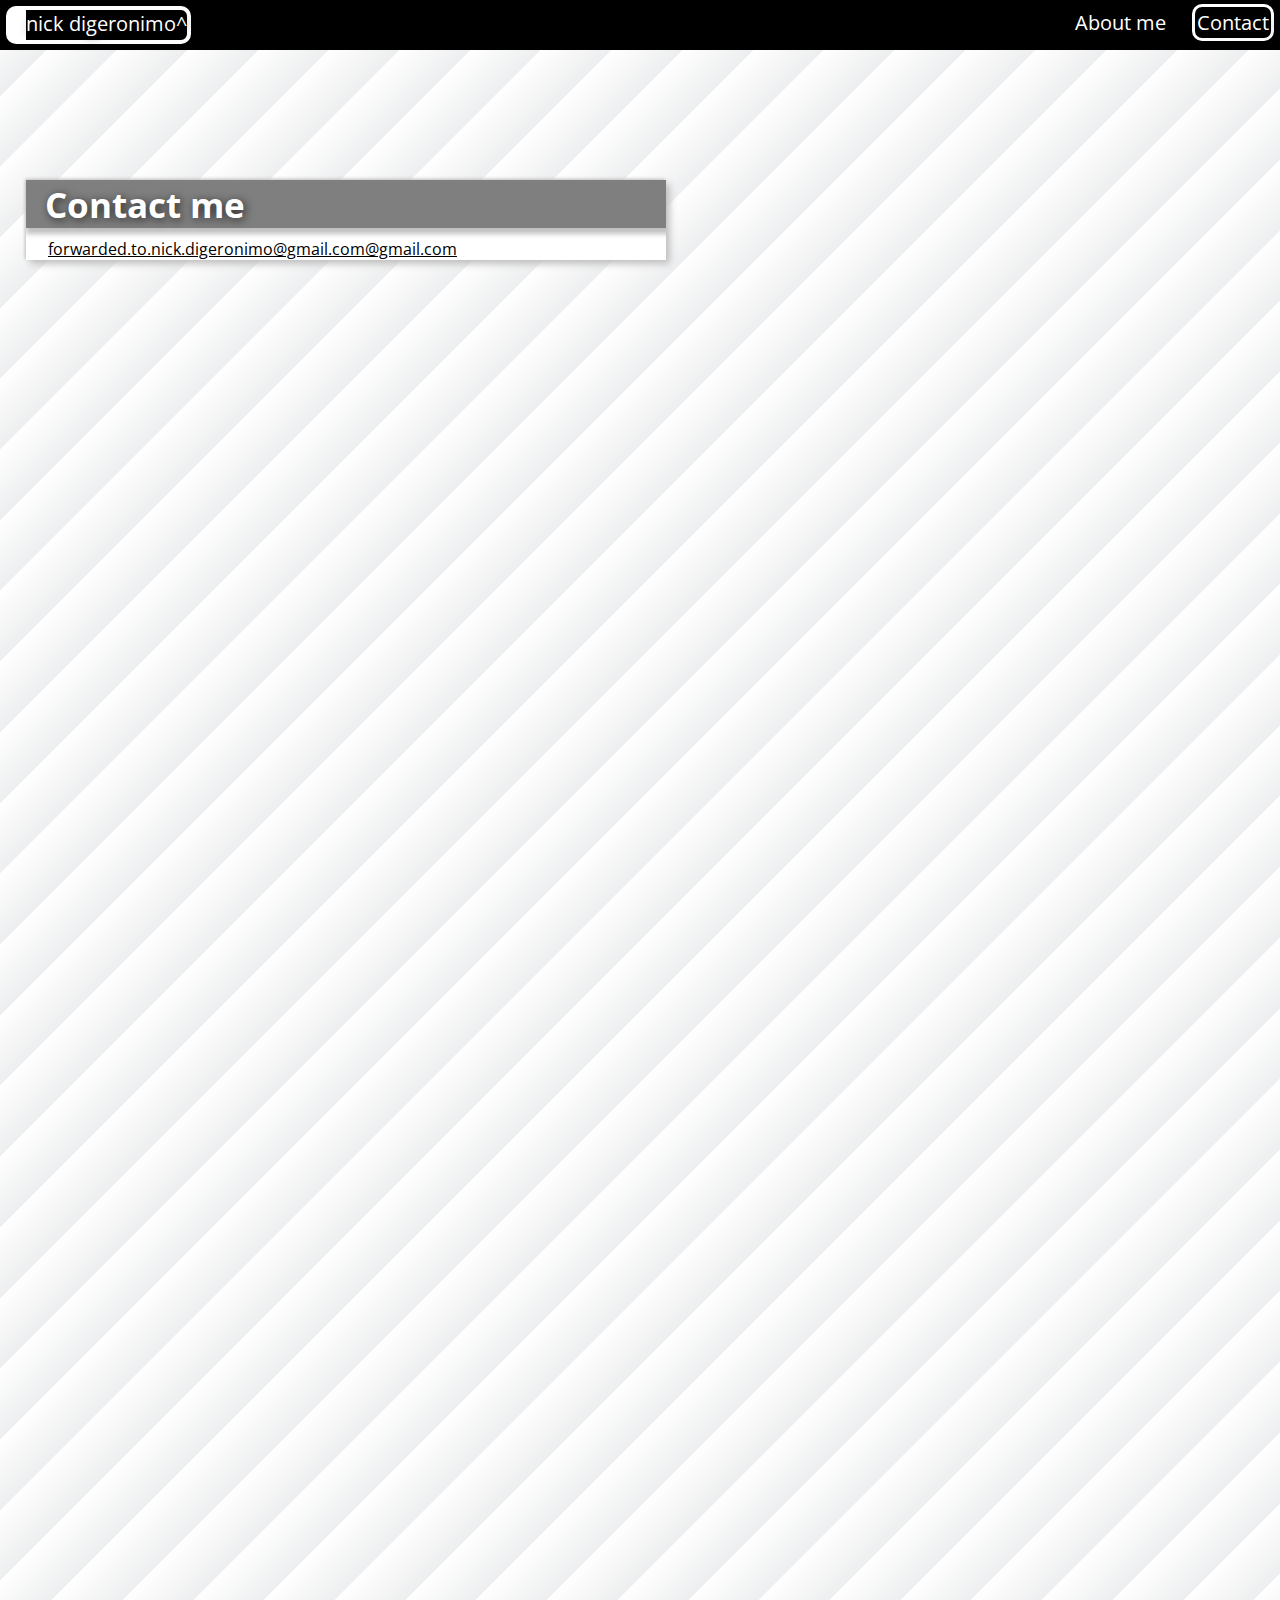
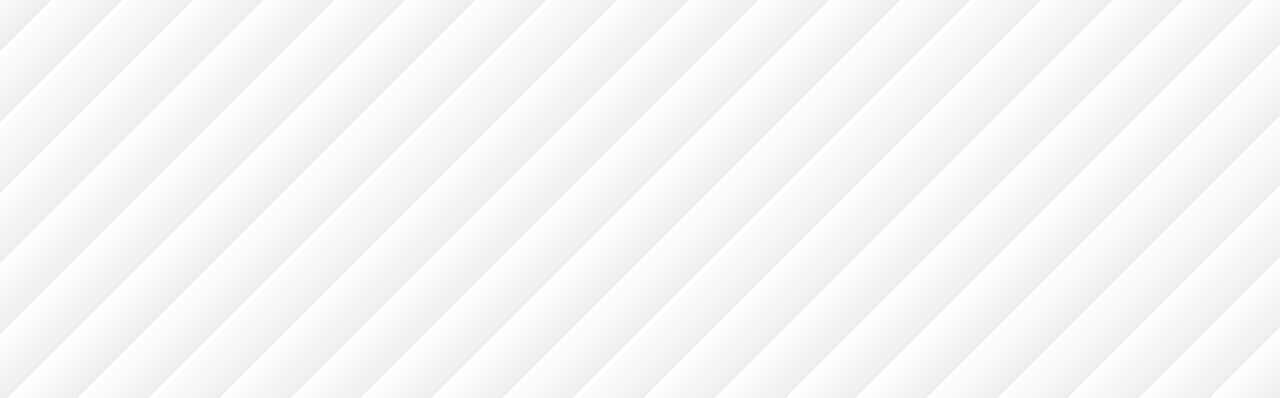
<file: contact.html>
<!DOCTYPE html>
<html>
    <head>
        <meta charset="UTF-8">
        <meta name="description" content="Informatics 133: Final project web page">
        <meta name="author" content="Nicholas Joseph DiGeronimo">
        <meta name="viewport" content="width=device-width,initial-scale=1,maximum-scale=1,user-scalable=no">
        <title>Contact me</title>
        <link href="https://fonts.googleapis.com/css?family=Open+Sans" rel="stylesheet">
        <link rel="stylesheet" type="text/css" href="css/standardLayout.css">
        <link rel="stylesheet" type="text/css" href="css/final.css">
        <link rel="stylesheet" type="text/css" href="css/contact.css">
    </head>
    <body>
        <script src="js/menu.js"></script>
        <script src="js/contact.js"></script>
        <div id="menuBar">
            <span class="psntLogo" onclick="window.location = 'https://im-not-io.github.io'">nick digeronimo^</span>
            <a href="./" class="mainMenuButton">About me</a>
            <a href="contact.html" class="mainMenuButton selected">Contact</a>
            <img src="img/cheeseburgerMenu.png" id="hamburgerMenu">
        </div>

                <div class="cardBlock">
                    <h1>Contact me</h1>
                    <a id="email"></a>
                </div>
    </body>
</html>
</file>
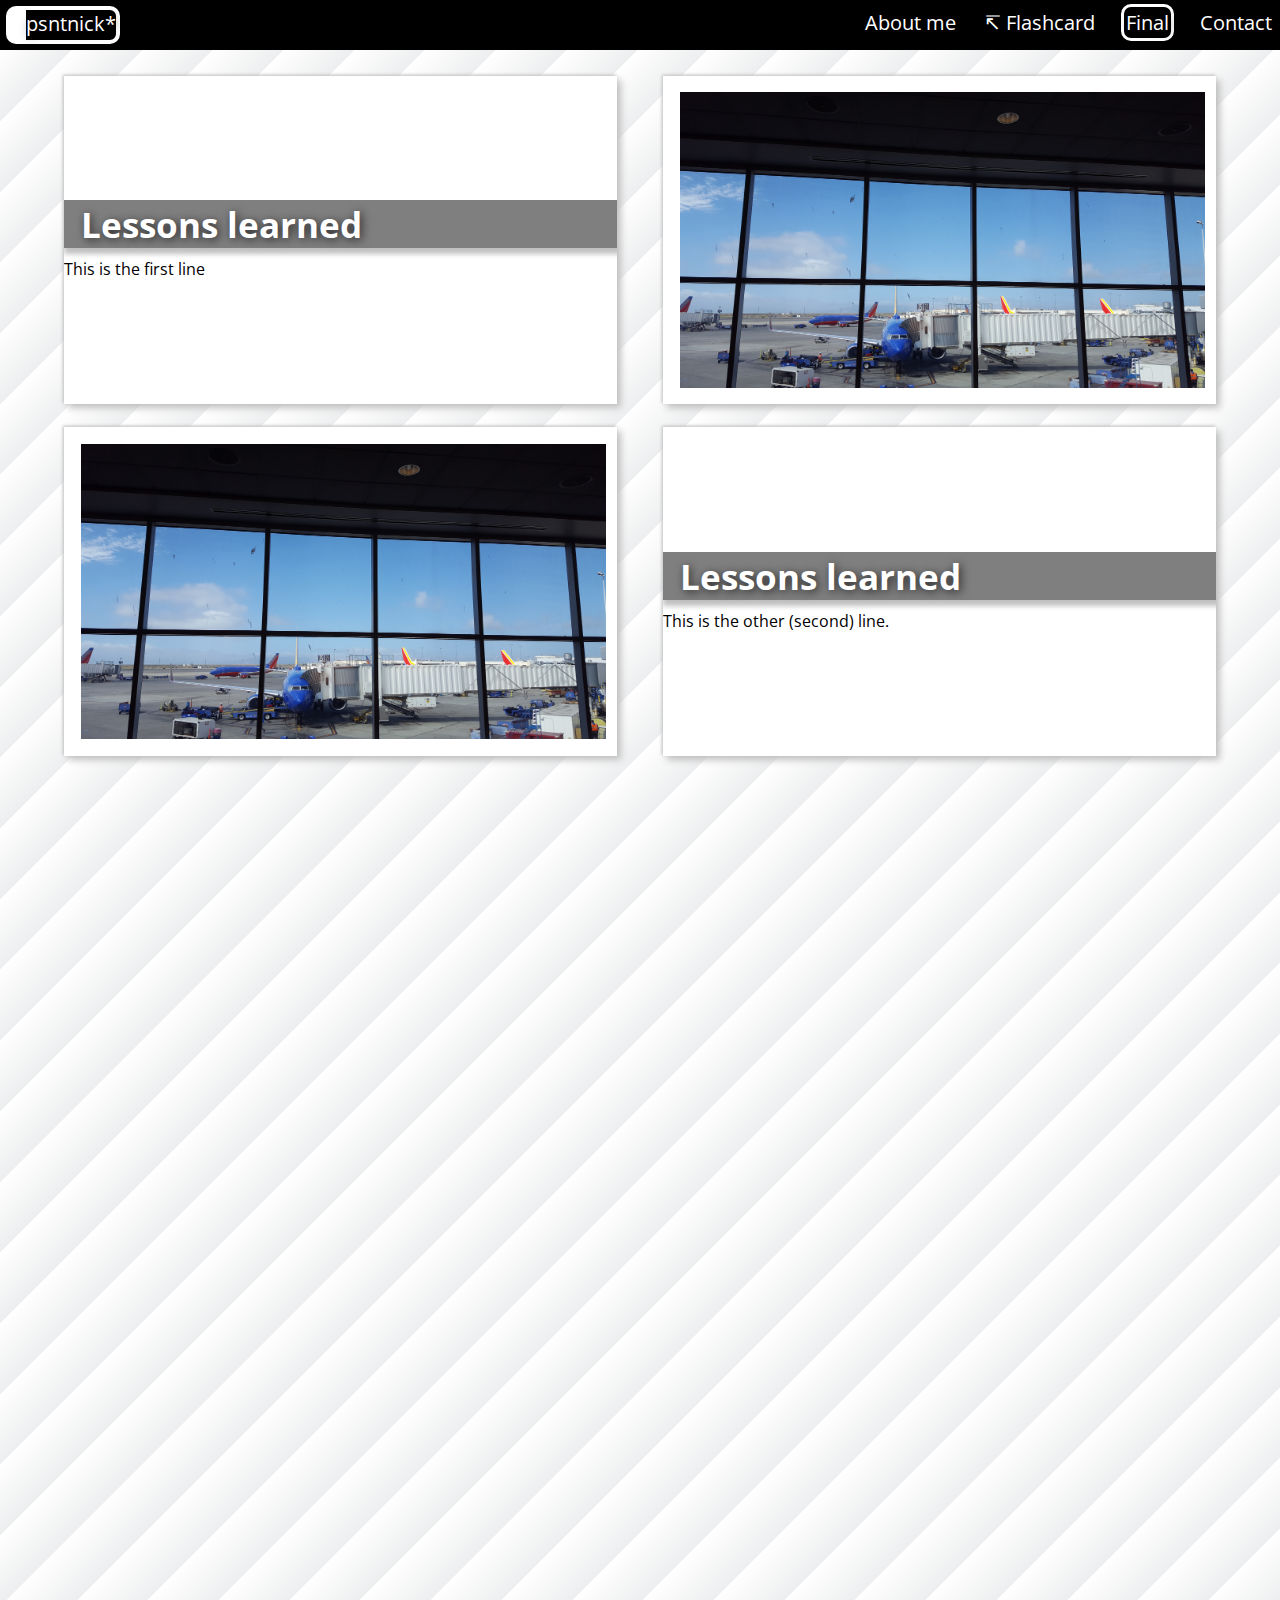
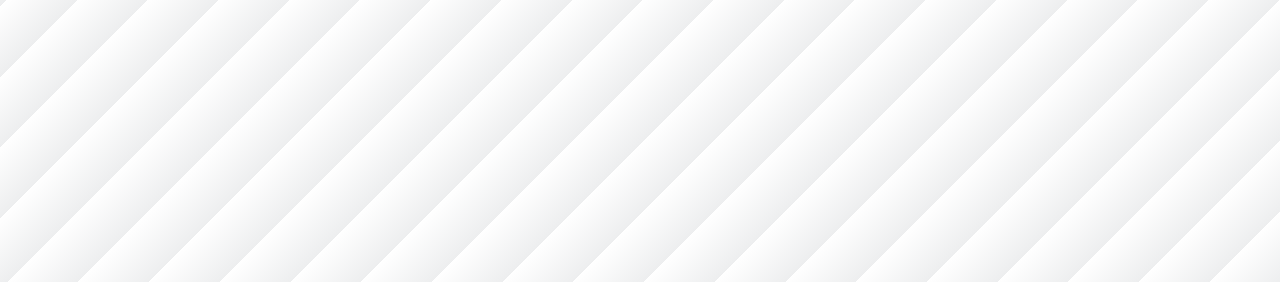
<file: final.html>
<!DOCTYPE html>
<html>
    <head>
        <meta charset="UTF-8">
        <meta name="description" content="Informatics 133: Final project web page">
        <meta name="author" content="Nicholas Joseph DiGeronimo">
        <meta name="viewport" content="width=device-width,initial-scale=1,maximum-scale=1,user-scalable=no">
        <title>About me</title>
        <link href="https://fonts.googleapis.com/css?family=Open+Sans" rel="stylesheet">
        <link rel="stylesheet" type="text/css" href="css/standardLayout.css">
        <link href="css/final.css" rel="stylesheet">

    </head>
    <body>
        <script src="js/menu.js"></script>

        <div id="menuBar">
            <span class="psntLogo" onclick="window.location = 'https://psntnick.github.io'">psntnick*</span>
            <a href="./" class="mainMenuButton">About me</a>
            <a href="flashcards.html" class="mainMenuButton">↸ Flashcard</a>
            <a href="final.html" class="mainMenuButton selected">Final</a>
            <a href="contact.html" class="mainMenuButton">Contact</a>
            <img src="img/cheeseburgerMenu.png" id="hamburgerMenu">
        </div>
        <div class="visibleContentBox">
            <div class="textPictureLine">
                <div class="cardBlock">
                    <h1>Lessons learned</h1>
                    This is the first line
                </div>
                <div class="cardBlock">
                    <img src="img/airportTerminalHeader.jpg" width="500px" height="300px">
                </div>
            </div>
            <div class="textPictureLine">
                <div class="cardBlock">
                    <img src="img/airportTerminalHeader.jpg" width="520px" height="200px">
                </div>
                <div class="cardBlock">
                    <h1>Lessons learned</h1>
                    This is the other (second) line.
                </div>

            </div>

            </div>
    
    </body>
</html>
<!--website version: 1.01-->
</file>
<file: css/standardLayout.css>
* {
    outline: none;

}

html {
    overflow-x: hidden;
}
           
section {       
    position: absolute;
    top: 200px;
    right: 0px;
                display: flex;
                align-self: flex-start;
                
                align-items: stretch;
                flex-direction: column;
            }
            
            .title {
                font-size: 3.5em;    

            }

              h1 {
                    font-size: 3em;
                    margin: 0px;
                    /*text-shadow: 1px 1px 3px #565656;*/
                  background-color: rgba(0, 0, 0, 0.5);
                  margin-left: 5vw;
                }

                #learnMoreAboutMeLink {
                    margin: 0px;
                    background-color: rgba(0, 0, 0, 0.5);
                }
                

            input, textarea {
                width: 100%;
                outline: none; /* no ugly chrome outlines */
                font-family: 'Open Sans', sans-serif;
            }

            textarea {
                height: 100px;
            }

                .mainMenuButton.selected {
                    border: 3px solid white;
                    box-shadow: 2px 2px 5px rgba(0,0,0,.3);
                    border-radius: 10px;
                }
                /*
                .contentLine {
                    display: flex;
                    margin-bottom: 10px;
                    margin-top: 3px;
                  align-items: center;

                }*/



  
                #menuBar {
                                padding-top 2%;
                    position: absolute;
                    top: 0px;
                    display: flex;
                    justify-content: flex-end;
                    align-items: center;
                    background-color: rgba(0, 0, 0, 0);
                    width: 100%;
                    height: 50px;
                                        padding-left: .5%;
                    /* offset x, offset y, blur-radius, spread-radius, color */
                }
                



                body {

                    margin: 0px;
                    font-family: 'Open Sans', sans-serif;
                    color: white;
     background-image: repeating-linear-gradient(-45deg, #edeeef 50px, white 100px);
    background-size: 0px 100;
                    /*white-space: nowrap;  no ugly text wrapping if our screen is shrunk */
                        text-shadow: 2px 2px 10px rgba(0,0,0,.7);
                    width: 100%;
                    
                    height: 202vh;
                }

                body.loadBackgroundImages {
                    background-image:url("../img/airportTerminalHeader.jpg"),
                                    url("../img/boatWaitingHeader.jpg"),
                                    url("../img/palmsHeader.jpg"),
                                    url("../img/runwayHeader.jpg"),
                                    url("../img/santaMonicaHeader.jpg"),
                                    url("../img/SFWindowHeader.jpg"),
                                    url("../img/shockHeader.jpg"),
                                    url("../img/sunsetSiloHeader.jpg")
                }


            a {
                text-decoration: none;
            }
            

                .mainMenuButton {
                    margin-bottom: 6px;
                    display: flex;
                    margin-right: 12px;
                    margin-left: 12px;
                    font-size: 1.25em;
                    transition: font-size 0.5s;
                    padding: 2px;
                }

                .mainMenuButton:hover {
                    font-size: 1.4em;
                }

                #hamburgerMenu {
                    display: none;
                    margin-top: 0px;
                    margin-bottom: 9px;
                    width: 30px;
                    font-size: 25px;
                    padding-right: 20px;
                    /*border: red 3px solid;*/
                    height: 30px;
                }
            

            
            a:link, a:visited, a:active {
                color: white; /* make sure are links don't switch to funky colors */
            }

            .mainContentBox {
                padding-top: 15px;
                white-space: normal;
                padding-right: 20px;
                padding-bottom: 40px;
                background-color: rgba(255,255,255,.5);

            }
            
            .mainContentBox.visible {
                opacity: 1;
                transition: opacity 2.3s;

            }
            
            .mainContentBox.hidden {
                opacity: 0;
                transition: opacity 1.3s;
            }


.psntLogo {
    border: solid red 1px;
    display: flex;
    border: solid 4px white;
    border-left: solid 20px white;
    border-radius: 10px;
    box-shadow: 2px 2px 5px rgba(0,0,0,.3);
    cursor: pointer;
    font-size: 1.25em;
   padding-bottom: 3px;
    margin-right: auto;

}

.downArrowContainer {
    display: flex;
    justify-content: center;
}

.downArrow {
    position: absolute;
    bottom: 2%;
    margin-right: auto;
    display: flex;
    margin: auto;
    font-size: 4em;
    animation-name: downArrowMove;
    animation-duration: 15s;
    animation-iteration-count: infinite;
    animation-timing-function: ease;
    animation-delay: 0s;
    cursor: pointer;
}

@keyframes downArrowMove {
    0%   {transform: translate(0px, 0px) scale(1,1);}
    5% {transform: translate(0px, -40px) scale(1.3,1.3);}
    10% {transform: translate(0px, 10px) scale(1,1);}
    15%   {transform: translate(0px, 0px) scale(1,1);}
    20%   {transform: translate(0px, 0px) scale(1,1);}
    25% {transform: translate(0px, -40px) scale(1.3,1.3);}
    30% {transform: translate(0px, 10px) scale(1,1);}
    35%   {transform: translate(0px, 0px) scale(1,1);}
}
  
            @media screen and (max-width: 60em) {
                /* this media query tries to target tablets */
                
                section {
                    top: 50px;    
                }
                
                .psntLogo {
                    position: relative;
                    top: 180px;

                }

                #menuBar {
                    min-width: 190px;
                    top: -247px;
                    flex-direction: column;
                    justify-content: flex-end;
                    align-items:flex-end;
                    background-color: black;
                    height: 290px;
                    transition: transform 1s;
                    overflow: hidden;
                    opacity: 1;
                    z-index: 100;

                    
                }
                
                #menuBar.slideDown {
                   transform: translate(0px, 150px);
                }
                
                #menuBar.slideUp {
                    transform: translate(0px, 0px);
                }
                #hamburgerMenu {
                    display: flex;
                }
                
    
                section {
                    padding-left: 20px;
                    padding-top: 90px;

                }
                
                h1 {
                    font-size: 2em;
                }
  
                .mainContentBox {
                }

                .mainMenuButton {
                    transition: none;
                    padding: 0;
                    border: none;
                    padding-bottom: 3px;
                    padding-right: 11px; /*to match hamburgerMenu*/
                }
                
                .mainMenuButton.selected {
                    border: none;
                    transition: none;

                }
                
                
                .mainMenuButton:hover {
                    border: none;
                    transition: none;
                    font-size: 1.25em;
                }
                
                body {
                    background-size: 68em auto;
                }

            }


.backgroundImage {
    background-color: black;
    overflow: hidden;
    background-repeat: no-repeat;
    box-shadow: 0px 2px 10px black;
    background-size: cover;
    max-height: 100vh;
    max-width: 100vw;
   height: 100vh;
    width: 100vw;
}

.cardBlock.aboutMePage {
    width: 90%;
    display: flex;
    flex-direction: column;
    flex-grow: 1;
    box-shadow: 4px 4px 7px silver, -1px -1px 3px silver;
    background-color: white;
    align-items: flex-start;
    color: black;
    text-shadow: none;
    position: absolute;
    top: 106vh;
    left: 3vw;
    font-size: 1.2em;
    padding: 2%;
}

h1.cardHeader {
    margin: 0px;
    display: flex;
    width: 100%;
    opacity: 1;
    color: white;
    box-shadow: 0px 6px 5px silver;
    margin-bottom: 10px
}

.aboutMeHeader {
    padding-right: 1.5em;
}

#psntnickFace {
    margin-bottom: 2.5%;
    display: flex;
    align-self: center;
    width: 250px;
    height: auto;  
}
</file>
<file: css/final.css>
body {
     background-image: repeating-linear-gradient(-45deg, #edeeef 50px, white 100px);
    background-size: 0px 100;
    background-color: white;
}
#menuBar {
    background-color: black;
}

.visibleContentBox {
    display: flex;
    flex-direction: column;
    margin-top: 4em;
    color: black;
    margin-left: 5%;
    margin-right: 5%;
    flex-grow: 1;
}

h1 {
    font-size: 2.2em;
    margin: 0px;
    display: flex;
    width: 100%;
    opacity: 1;
    color: white;
    box-shadow: 0px 6px 5px silver;
    margin-bottom: 10px;
}

.mainTitle {
    background-color: black;
    font-size: 3em;
    margin-top: .7em;
}
.textPictureLine {
    display: flex;
    flex-direction: row;
    flex-grow: 1;
    margin-bottom: 1%;
    margin-top: 1%;
}



.cardBlock {
    width: 50%;
    display: flex;
    flex-direction: column;
    flex-grow: 1;
    box-shadow: 4px 4px 7px silver, -1px -1px 3px silver;
    background-color: white;
    align-items: flex-start;
    justify-content: center;
    overflow: hidden;
    color: black;
    text-shadow: none;
}

.cardBlock h1 {
    padding-left: 3%;
    padding-right: 3%;
    color: white;
    text-shadow: 2px 2px 10px rgba(0,0,0,.7);
}


.cardBlock:nth-child(odd) {
    margin-right: 2%;
}

.cardBlock:nth-child(even) {
    margin-left: 2%;
}

.cardBlock img {
    margin: auto;
    padding: 3%;
    width: 95%;
    height: auto;
}

.cardBlock span {
    padding-left: 3%;
    padding-right: 3%;
    padding-bottom: 2%;
}

.cardBlock a {
    color: black;
    text-decoration: underline;
}

.cardBlock div {
        padding-left: 3%;
    padding-right: 3%;
    padding-bottom: 3%;
}

.cardBlock.blockOfText {
    padding-top: 1%;
    width: 100%;
}

.cardBlock.end {
    margin-bottom: 5%;
}
@media screen and (max-width: 60em) {
    .textPictureLine {
        flex-direction: column-reverse;
    }
    .cardBlock {
        width: 100%;
        margin: 0;
        height: auto;
        margin-bottom: 30px;
    }
    .textPictureLine:nth-child(even) {
        flex-direction: column;
    }

}
</file>
<file: css/contact.css>
.cardBlock {

    margin-top: 20vh;
    display: flex;
    flex-direction: column;
    flex-grow: 1;
    box-shadow: 4px 4px 7px silver, -1px -1px 3px silver;
    background-color: white;
    align-items: flex-start;
    justify-content: flex-start;
    color: black;
    text-shadow: none;
}


a {
    padding-left: 3.5%;
    font-size: 1em;
}

.emailLink:link, .emailLink:visited, .emailLink:active {
    color: black;

}



@media screen and (max-width: 60em) {
    .cardBlock {
        width: 90%;
    }
}
</file>
